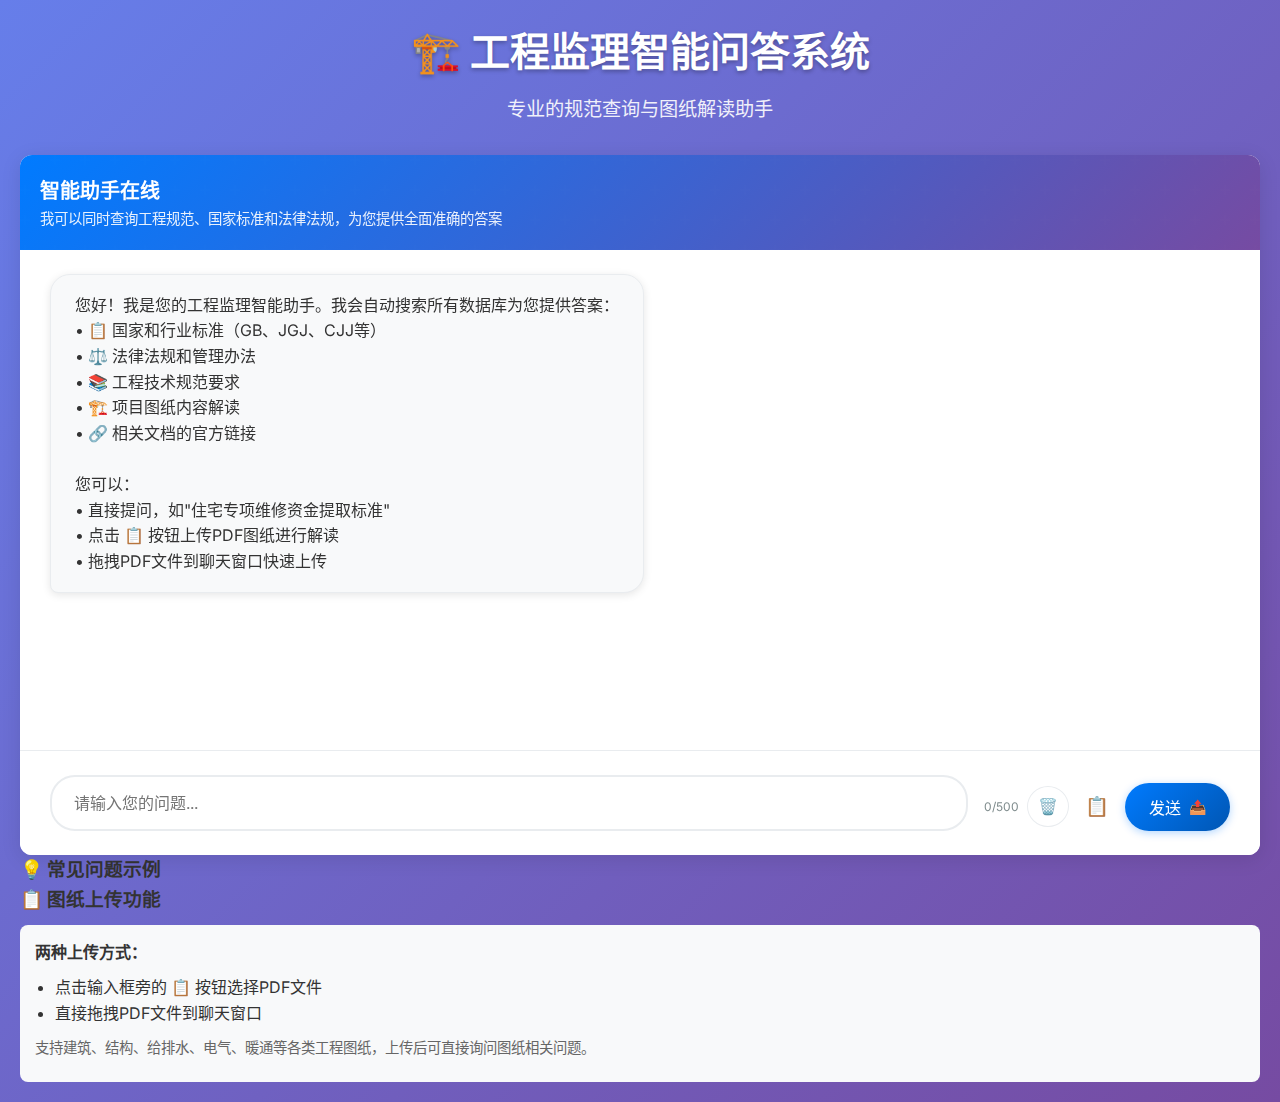
<file: static/index.html>
<!DOCTYPE html>
<html lang="zh-CN">
<head>
    <meta charset="UTF-8">
    <meta name="viewport" content="width=device-width, initial-scale=1.0">
    <title>工程监理智能问答系统</title>
    <link rel="stylesheet" href="/static/css/style.css">
    <link rel="preconnect" href="https://fonts.googleapis.com">
    <link rel="preconnect" href="https://fonts.gstatic.com" crossorigin>
    <link href="https://fonts.googleapis.com/css2?family=Inter:wght@300;400;500;600;700&display=swap" rel="stylesheet">
</head>
<body>
    <div class="container">
        <div class="header">
            <h1>🏗️ 工程监理智能问答系统</h1>
            <p>专业的规范查询与图纸解读助手</p>
        </div>
        
        <div class="chat-container">
            <div class="chat-header">
                <div>
                    <h3>智能助手在线</h3>
                    <p id="headerDescription">我可以同时查询工程规范、国家标准和法律法规，为您提供全面准确的答案</p>
                </div>
            </div>
            
            <div class="chat-messages" id="chatMessages">
                <div class="message assistant">
                    您好！我是您的工程监理智能助手。我会自动搜索所有数据库为您提供答案：<br>
                    • 📋 国家和行业标准（GB、JGJ、CJJ等）<br>
                    • ⚖️ 法律法规和管理办法<br>
                    • 📚 工程技术规范要求<br>
                    • 🏗️ 项目图纸内容解读<br>
                    • 🔗 相关文档的官方链接<br><br>
                    您可以：<br>
                    • 直接提问，如"住宅专项维修资金提取标准"<br>
                    • 点击 📋 按钮上传PDF图纸进行解读<br>
                    • 拖拽PDF文件到聊天窗口快速上传
                </div>
            </div>
            
            <div class="loading" id="loading">
                <div class="loading-spinner"></div>
                <span>正在查询相关规范和图纸...</span>
            </div>
            
            <div class="chat-input">
                <input type="text" id="messageInput" placeholder="请输入您的问题..." maxlength="500" />
                <input type="file" id="drawingFileInput" accept=".pdf" style="display: none;" />
                <div class="input-actions">
                    <span class="char-count" id="charCount">0/500</span>
                    <button onclick="clearInput()" id="clearButton" title="清空输入">🗑️</button>
                    <button onclick="triggerDrawingUpload()" id="uploadButton" title="上传图纸PDF">📋</button>
                    <button onclick="sendMessage()" id="sendButton">
                        <span class="send-text">发送</span>
                        <span class="send-icon">📤</span>
                    </button>
                </div>
            </div>
            
            <!-- 图纸上传信息面板 -->
            <div class="drawing-upload-panel" id="drawingUploadPanel" style="display: none;">
                <div class="upload-info">
                    <div class="file-info">
                        <span class="file-icon">📄</span>
                        <div class="file-details">
                            <div class="file-name" id="uploadFileName">文件名</div>
                            <div class="file-size" id="uploadFileSize">文件大小</div>
                        </div>
                    </div>
                    <div class="upload-form">
                        <input type="text" id="uploadProjectName" placeholder="项目名称（可选）" />
                        <select id="uploadDrawingType">
                            <option value="">图纸类型（可选）</option>
                            <option value="建筑">建筑图</option>
                            <option value="结构">结构图</option>
                            <option value="给排水">给排水图</option>
                            <option value="电气">电气图</option>
                            <option value="暖通">暖通图</option>
                            <option value="装修">装修图</option>
                            <option value="其他">其他</option>
                        </select>
                        <select id="uploadDrawingPhase">
                            <option value="">设计阶段（可选）</option>
                            <option value="方案设计">方案设计</option>
                            <option value="初步设计">初步设计</option>
                            <option value="施工图设计">施工图设计</option>
                            <option value="竣工图">竣工图</option>
                        </select>
                    </div>
                    <div class="upload-actions">
                        <button onclick="cancelDrawingUpload()" class="cancel-btn">取消</button>
                        <button onclick="confirmDrawingUpload()" class="confirm-btn">上传处理</button>
                    </div>
                </div>
            </div>
        </div>
        
        <div class="examples">
            <h3>💡 常见问题示例</h3>
            <div class="example-questions" id="exampleQuestions">
                <!-- 动态加载示例问题 -->
            </div>
        </div>

        <div class="examples">
            <h3>📋 图纸上传功能</h3>
            <div style="background: #f8f9fa; padding: 15px; border-radius: 8px; margin-top: 10px;">
                <p><strong>两种上传方式：</strong></p>
                <ul style="margin: 10px 0; padding-left: 20px;">
                    <li>点击输入框旁的 📋 按钮选择PDF文件</li>
                    <li>直接拖拽PDF文件到聊天窗口</li>
                </ul>
                <p style="margin: 8px 0; color: #666; font-size: 0.9em;">
                    支持建筑、结构、给排水、电气、暖通等各类工程图纸，上传后可直接询问图纸相关问题。
                </p>
            </div>
        </div>
        
        <!-- 返回顶部按钮 -->
        <button class="back-to-top" id="backToTop" onclick="scrollToTop()">↑</button>
    </div>

    <!-- 加载JavaScript -->
    <script src="/static/js/utils.js"></script>
    <script src="/static/js/chat.js"></script>
    <script src="/static/js/performance.js"></script>
    <script src="/static/js/drawing_upload.js"></script>
    <script src="/static/js/main.js"></script>
</body>
</html>
</file>
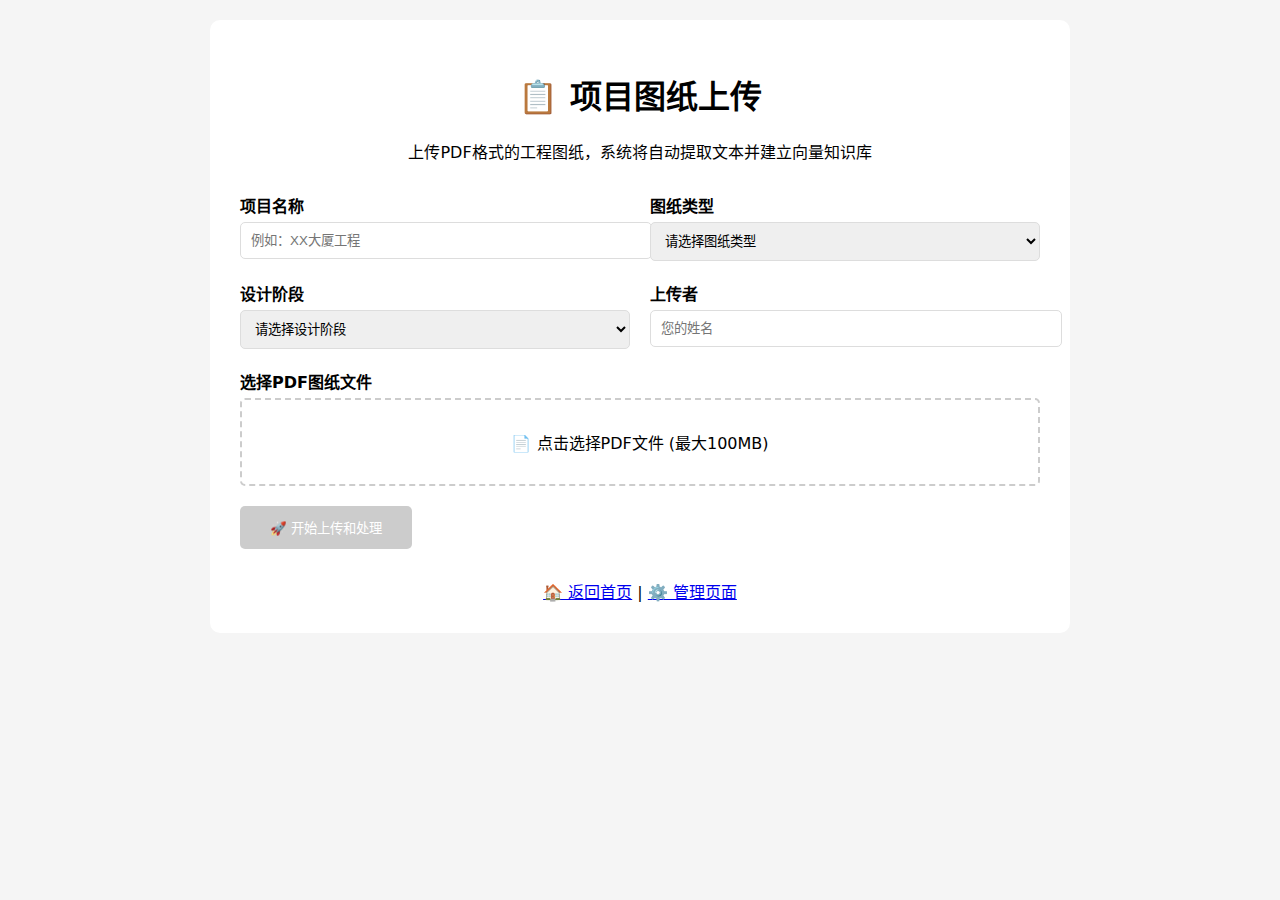
<file: static/drawing_upload.html>
<!DOCTYPE html>
<html lang="zh-CN">
<head>
    <meta charset="UTF-8">
    <meta name="viewport" content="width=device-width, initial-scale=1.0">
    <title>项目图纸上传</title>
    <style>
        body { font-family: system-ui, sans-serif; margin: 20px; background: #f5f5f5; }
        .container { max-width: 800px; margin: 0 auto; background: white; padding: 30px; border-radius: 10px; }
        .header { text-align: center; margin-bottom: 30px; }
        .form-group { margin-bottom: 20px; }
        label { display: block; margin-bottom: 5px; font-weight: bold; }
        input, select { width: 100%; padding: 10px; border: 1px solid #ddd; border-radius: 5px; }
        .file-upload { border: 2px dashed #ccc; padding: 30px; text-align: center; border-radius: 5px; }
        .upload-btn { background: #007bff; color: white; padding: 12px 30px; border: none; border-radius: 5px; cursor: pointer; }
        .upload-btn:disabled { background: #ccc; }
        .result { margin-top: 20px; padding: 15px; border-radius: 5px; }
        .success { background: #d4edda; border: 1px solid #c3e6cb; color: #155724; }
        .error { background: #f8d7da; border: 1px solid #f5c6cb; color: #721c24; }
        .hidden { display: none; }
    </style>
</head>
<body>
    <div class="container">
        <div class="header">
            <h1>📋 项目图纸上传</h1>
            <p>上传PDF格式的工程图纸，系统将自动提取文本并建立向量知识库</p>
        </div>

        <form id="uploadForm">
            <div style="display: grid; grid-template-columns: 1fr 1fr; gap: 20px;">
                <div class="form-group">
                    <label for="projectName">项目名称</label>
                    <input type="text" id="projectName" placeholder="例如：XX大厦工程">
                </div>
                <div class="form-group">
                    <label for="drawingType">图纸类型</label>
                    <select id="drawingType">
                        <option value="">请选择图纸类型</option>
                        <option value="建筑">建筑图</option>
                        <option value="结构">结构图</option>
                        <option value="给排水">给排水图</option>
                        <option value="电气">电气图</option>
                        <option value="暖通">暖通图</option>
                        <option value="装修">装修图</option>
                        <option value="其他">其他</option>
                    </select>
                </div>
            </div>

            <div style="display: grid; grid-template-columns: 1fr 1fr; gap: 20px;">
                <div class="form-group">
                    <label for="drawingPhase">设计阶段</label>
                    <select id="drawingPhase">
                        <option value="">请选择设计阶段</option>
                        <option value="方案设计">方案设计</option>
                        <option value="初步设计">初步设计</option>
                        <option value="施工图设计">施工图设计</option>
                        <option value="竣工图">竣工图</option>
                    </select>
                </div>
                <div class="form-group">
                    <label for="createdBy">上传者</label>
                    <input type="text" id="createdBy" placeholder="您的姓名">
                </div>
            </div>

            <div class="form-group">
                <label>选择PDF图纸文件</label>
                <div class="file-upload" onclick="document.getElementById('fileInput').click()">
                    <div id="uploadText">📄 点击选择PDF文件 (最大100MB)</div>
                    <input type="file" id="fileInput" accept=".pdf" style="display: none;">
                </div>
            </div>

            <button type="submit" class="upload-btn" id="uploadBtn" disabled>🚀 开始上传和处理</button>
        </form>

        <div id="progress" class="result hidden">
            <h3>⏳ 处理中...</h3>
            <p id="progressText">准备上传...</p>
        </div>

        <div id="result" class="hidden"></div>

        <div style="margin-top: 30px; text-align: center;">
            <a href="/">🏠 返回首页</a> | 
            <a href="/admin">⚙️ 管理页面</a>
        </div>
    </div>

    <script>
        let selectedFile = null;

        document.getElementById('fileInput').addEventListener('change', function(e) {
            const file = e.target.files[0];
            if (file) {
                if (file.type !== 'application/pdf') {
                    alert('请选择PDF格式的文件');
                    return;
                }
                if (file.size > 100 * 1024 * 1024) {
                    alert('文件大小不能超过100MB');
                    return;
                }
                selectedFile = file;
                document.getElementById('uploadText').innerHTML = 
                    `✅ 已选择: ${file.name} (${(file.size/1024/1024).toFixed(2)}MB)`;
                document.getElementById('uploadBtn').disabled = false;
            }
        });

        document.getElementById('uploadForm').addEventListener('submit', async function(e) {
            e.preventDefault();
            
            if (!selectedFile) {
                alert('请选择要上传的文件');
                return;
            }

            const formData = new FormData();
            formData.append('file', selectedFile);
            formData.append('project_name', document.getElementById('projectName').value);
            formData.append('drawing_type', document.getElementById('drawingType').value);
            formData.append('drawing_phase', document.getElementById('drawingPhase').value);
            formData.append('created_by', document.getElementById('createdBy').value);

            // 显示进度
            document.getElementById('progress').classList.remove('hidden');
            document.getElementById('result').classList.add('hidden');
            document.getElementById('uploadBtn').disabled = true;

            try {
                const response = await fetch('/upload-drawing', {
                    method: 'POST',
                    body: formData
                });

                const result = await response.json();
                document.getElementById('progress').classList.add('hidden');

                if (response.ok) {
                    document.getElementById('result').innerHTML = `
                        <div class="success">
                            <h3>✅ 图纸处理成功！</h3>
                            <p><strong>图纸ID:</strong> ${result.drawing_id}</p>
                            <p><strong>图纸名称:</strong> ${result.drawing_name}</p>
                            <p><strong>文件大小:</strong> ${result.file_size_mb} MB</p>
                            <p><strong>向量块数:</strong> ${result.vector_chunks_count}</p>
                            <p><strong>处理状态:</strong> ${result.process_status}</p>
                            <p><strong>存储链接:</strong> <a href="${result.minio_url}" target="_blank">查看文件</a></p>
                        </div>
                    `;
                    // 重置表单
                    document.getElementById('uploadForm').reset();
                    selectedFile = null;
                    document.getElementById('uploadText').innerHTML = '📄 点击选择PDF文件 (最大100MB)';
                } else {
                    document.getElementById('result').innerHTML = `
                        <div class="error">
                            <h3>❌ 处理失败</h3>
                            <p>${result.detail || '上传失败'}</p>
                        </div>
                    `;
                    document.getElementById('uploadBtn').disabled = false;
                }
            } catch (error) {
                document.getElementById('progress').classList.add('hidden');
                document.getElementById('result').innerHTML = `
                    <div class="error">
                        <h3>❌ 网络错误</h3>
                        <p>${error.message}</p>
                    </div>
                `;
                document.getElementById('uploadBtn').disabled = false;
            }

            document.getElementById('result').classList.remove('hidden');
        });
    </script>
</body>
</html>
</file>
<file: static/css/style.css>
/* CSS变量定义 */
:root {
    --primary-color: #007bff;
    --primary-hover: #0056b3;
    --secondary-color: #6c757d;
    --success-color: #28a745;
    --warning-color: #ffc107;
    --danger-color: #dc3545;
    --light-bg: #f8f9fa;
    --dark-bg: #2c3e50;
    --border-color: #e9ecef;
    --text-color: #333;
    --text-light: #7f8c8d;
    --shadow: 0 4px 20px rgba(0,0,0,0.1);
    --border-radius: 12px;
    --transition: all 0.3s cubic-bezier(0.4, 0, 0.2, 1);
    --font-family: 'Inter', -apple-system, BlinkMacSystemFont, 'Segoe UI', sans-serif;
}

/* 基础样式重置 */
* {
    margin: 0;
    padding: 0;
    box-sizing: border-box;
}

/* 滚动条美化 */
::-webkit-scrollbar {
    width: 8px;
}

::-webkit-scrollbar-track {
    background: #f1f1f1;
    border-radius: 4px;
}

::-webkit-scrollbar-thumb {
    background: var(--secondary-color);
    border-radius: 4px;
    transition: var(--transition);
}

::-webkit-scrollbar-thumb:hover {
    background: var(--primary-color);
}

/* 全局样式 */
body {
    font-family: var(--font-family);
    background: linear-gradient(135deg, #667eea 0%, #764ba2 100%);
    min-height: 100vh;
    line-height: 1.6;
    color: var(--text-color);
}

.container {
    max-width: 1400px;
    margin: 0 auto;
    padding: 20px;
    position: relative;
}

/* 头部样式 */
.header {
    text-align: center;
    margin-bottom: 30px;
    color: white;
}

.header h1 {
    font-size: clamp(2rem, 4vw, 2.5rem);
    font-weight: 700;
    margin-bottom: 10px;
    text-shadow: 0 2px 4px rgba(0,0,0,0.3);
}

.header p {
    font-size: clamp(1rem, 2vw, 1.2rem);
    opacity: 0.9;
    font-weight: 300;
}

/* 聊天容器 */
.chat-container {
    background: white;
    border-radius: var(--border-radius);
    box-shadow: var(--shadow);
    overflow: hidden;
    height: 75vh;
    min-height: 700px;
    max-height: 900px;
    display: flex;
    flex-direction: column;
    backdrop-filter: blur(10px);
}

/* 聊天头部 */
.chat-header {
    background: linear-gradient(135deg, var(--primary-color) 0%, #764ba2 100%);
    color: white;
    padding: 20px;
    display: flex;
    justify-content: space-between;
    align-items: center;
    position: relative;
}

.chat-header::before {
    content: '';
    position: absolute;
    top: 0;
    left: 0;
    right: 0;
    bottom: 0;
    background: url("data:image/svg+xml,%3Csvg width='60' height='60' viewBox='0 0 60 60' xmlns='http://www.w3.org/2000/svg'%3E%3Cg fill='none' fill-rule='evenodd'%3E%3Cg fill='%23ffffff' fill-opacity='0.05'%3E%3Cpath d='m36 34v-4h-2v4h-4v2h4v4h2v-4h4v-2h-4zm0-30V0h-2v4h-4v2h4v4h2V6h4V4h-4zM6 34v-4H4v4H0v2h4v4h2v-4h4v-2H6zM6 4V0H4v4H0v2h4v4h2V6h4V4H6z'/%3E%3C/g%3E%3C/g%3E%3C/svg%3E") repeat;
    opacity: 0.1;
    pointer-events: none;
}

.chat-header h3 {
    font-size: 1.25rem;
    font-weight: 600;
    position: relative;
    z-index: 1;
}

.chat-header p {
    font-size: 0.9rem;
    opacity: 0.9;
    font-weight: 300;
    position: relative;
    z-index: 1;
}



/* 聊天消息区域 */
.chat-messages {
    flex: 1;
    padding: 24px 30px;
    overflow-y: auto;
    display: flex;
    flex-direction: column;
    gap: 20px;
    scroll-behavior: smooth;
}

/* 消息样式 */
.message {
    max-width: 90%;
    padding: 18px 24px;
    border-radius: 20px;
    word-wrap: break-word;
    line-height: 1.6;
    position: relative;
    animation: slideIn 0.3s ease-out;
    box-shadow: 0 2px 8px rgba(0,0,0,0.1);
    font-size: 1rem;
}

@keyframes slideIn {
    from {
        opacity: 0;
        transform: translateY(10px);
    }
    to {
        opacity: 1;
        transform: translateY(0);
    }
}

.message.user {
    background: linear-gradient(135deg, var(--primary-color) 0%, #0056b3 100%);
    color: white;
    align-self: flex-end;
    margin-left: auto;
    border-bottom-right-radius: 8px;
}

.message.assistant {
    background: var(--light-bg);
    color: var(--text-color);
    align-self: flex-start;
    border: 1px solid var(--border-color);
    border-bottom-left-radius: 8px;
}

/* 来源和建议样式 */
.sources {
    margin-top: 12px;
    padding: 12px;
    background: #e7f3ff;
    border-radius: 8px;
    font-size: 0.9em;
    border-left: 3px solid var(--primary-color);
}

.source-item {
    margin: 6px 0;
    color: var(--primary-color);
    font-weight: 500;
    transition: var(--transition);
}

/* 参考来源折叠/展开样式 */
.sources-header {
    display: flex;
    align-items: center;
    justify-content: space-between;
    margin-bottom: 8px;
}

.source-count {
    color: #666;
    font-size: 0.8rem;
    font-weight: normal;
    margin-left: 8px;
}

.source-hidden {
    display: none;
    opacity: 0;
    transform: translateY(-10px);
}

.source-shown {
    display: block;
    opacity: 1;
    transform: translateY(0);
    animation: slideInSource 0.3s ease-out;
}

@keyframes slideInSource {
    from {
        opacity: 0;
        transform: translateY(-10px);
    }
    to {
        opacity: 1;
        transform: translateY(0);
    }
}

/* 参考来源展开/折叠按钮样式 */
.source-toggle-btn {
    display: flex;
    align-items: center;
    justify-content: center;
    gap: 6px;
    padding: 6px 12px;
    background: rgba(33, 150, 243, 0.1);
    color: var(--primary-color);
    border-radius: 6px;
    cursor: pointer;
    transition: var(--transition);
    margin-top: 8px;
    font-size: 0.8rem;
    font-weight: 500;
    user-select: none;
    border: 1px solid rgba(33, 150, 243, 0.2);
}

.source-toggle-btn:hover {
    background: rgba(33, 150, 243, 0.15);
    border-color: rgba(33, 150, 243, 0.3);
    transform: translateY(-1px);
}

.source-toggle-btn:active {
    transform: translateY(0);
}

.source-toggle-btn .toggle-icon {
    font-size: 10px;
    transition: transform 0.3s ease;
}

.source-toggle-btn.expanded .toggle-icon {
    transform: rotate(180deg);
}

.standards-section {
    margin-top: 15px;
    padding: 15px;
    background: #f0f8ff;
    border-radius: 8px;
    border-left: 4px solid var(--primary-color);
}

.standard-item {
    margin: 10px 0;
    padding: 12px;
    background: white;
    border-radius: 8px;
    border: 1px solid #e3f2fd;
    transition: var(--transition);
}

.standard-item:hover {
    box-shadow: 0 2px 8px rgba(0,123,255,0.15);
    transform: translateY(-1px);
}

.standard-link {
    color: var(--primary-color);
    text-decoration: none;
    font-weight: 500;
    transition: var(--transition);
}

.standard-link:hover {
    text-decoration: underline;
    color: var(--primary-hover);
}

.suggestions {
    margin-top: 12px;
    padding: 12px;
    background: #fff3cd;
    border-radius: 8px;
    font-size: 0.9em;
    border-left: 3px solid var(--warning-color);
}

/* 加载动画 */
.loading {
    display: none;
    align-items: center;
    gap: 10px;
    color: var(--secondary-color);
    font-style: italic;
    padding: 20px;
    justify-content: center;
}

.loading-spinner {
    width: 20px;
    height: 20px;
    border: 2px solid var(--border-color);
    border-top: 2px solid var(--primary-color);
    border-radius: 50%;
    animation: spin 1s linear infinite;
}

@keyframes spin {
    0% { transform: rotate(0deg); }
    100% { transform: rotate(360deg); }
}

/* 输入区域 */
.chat-input {
    display: flex;
    padding: 24px 30px;
    border-top: 1px solid var(--border-color);
    gap: 16px;
    align-items: flex-end;
    background: white;
}

.chat-input input {
    flex: 1;
    padding: 16px 22px;
    border: 2px solid var(--border-color);
    border-radius: 25px;
    outline: none;
    font-size: 16px;
    font-family: var(--font-family);
    transition: var(--transition);
    resize: none;
    min-height: 50px;
    /* 防止iOS Safari的缩放问题 */
    -webkit-appearance: none;
    appearance: none;
    /* 防止iOS Safari的自动缩放 */
    -webkit-text-size-adjust: 100%;
}

.chat-input input:focus {
    border-color: var(--primary-color);
    box-shadow: 0 0 0 3px rgba(0,123,255,0.1);
}

.input-actions {
    display: flex;
    align-items: center;
    gap: 8px;
}

.char-count {
    font-size: 12px;
    color: var(--text-light);
    white-space: nowrap;
}

#clearButton {
    padding: 10px;
    background: transparent;
    border: 1px solid var(--border-color);
    border-radius: 50%;
    cursor: pointer;
    transition: var(--transition);
    font-size: 16px;
}

#clearButton:hover {
    background: var(--light-bg);
    border-color: var(--secondary-color);
}

#sendButton {
    padding: 12px 24px;
    background: linear-gradient(135deg, var(--primary-color) 0%, var(--primary-hover) 100%);
    color: white;
    border: none;
    border-radius: 25px;
    cursor: pointer;
    font-size: 16px;
    font-weight: 500;
    transition: var(--transition);
    display: flex;
    align-items: center;
    gap: 8px;
    box-shadow: 0 2px 8px rgba(0,123,255,0.3);
}

#sendButton:hover {
    transform: translateY(-1px);
    box-shadow: 0 4px 12px rgba(0,123,255,0.4);
}

#sendButton:disabled {
    background: var(--secondary-color);
    cursor: not-allowed;
    transform: none;
    box-shadow: none;
}

.send-icon {
    font-size: 14px;
}



/* 返回顶部按钮 */
.back-to-top {
    position: fixed;
    bottom: 30px;
    right: 30px;
    width: 50px;
    height: 50px;
    background: var(--primary-color);
    color: white;
    border: none;
    border-radius: 50%;
    font-size: 20px;
    cursor: pointer;
    box-shadow: var(--shadow);
    transition: var(--transition);
    opacity: 0;
    visibility: hidden;
    z-index: 1000;
}

.back-to-top.show {
    opacity: 1;
    visibility: visible;
}

.back-to-top:hover {
    background: var(--primary-hover);
    transform: translateY(-2px);
}

/* 响应式设计 */
@media (max-width: 768px) {
    body {
        /* 防止iOS过度滚动 */
        -webkit-overflow-scrolling: touch;
        /* 防止拉动刷新 */
        overscroll-behavior-y: contain;
    }
    
    .container {
        padding: 10px;
        max-width: 100%;
    }
    
    .chat-container {
        height: 85vh;
        min-height: 650px;
        max-height: 90vh;
    }
    
    .chat-messages {
        padding: 16px 20px;
        gap: 16px;
        /* 给底部输入框留出更多空间 */
        padding-bottom: 120px;
    }
    
    .chat-header {
        flex-direction: column;
        gap: 10px;
        text-align: center;
        padding: 16px;
    }
    
    .message {
        max-width: 95%;
        padding: 16px 20px;
        font-size: 1rem;
        line-height: 1.6;
    }
    
    /* 修复移动端输入框问题 */
    .chat-input {
        position: fixed;
        bottom: 0;
        left: 0;
        right: 0;
        background: white;
        border-top: 2px solid var(--border-color);
        padding: 16px 20px;
        /* 为iPhone等设备的安全区域留出空间 */
        padding-bottom: calc(16px + env(safe-area-inset-bottom));
        padding-right: calc(20px + env(safe-area-inset-right));
        padding-left: calc(20px + env(safe-area-inset-left));
        gap: 12px;
        box-shadow: 0 -4px 20px rgba(0,0,0,0.1);
        z-index: 1000;
        display: flex;
        flex-direction: row;
        align-items: center;
    }
    
    .chat-input input {
        flex: 1;
        padding: 14px 18px;
        font-size: 16px;
        min-height: 44px;
        border-radius: 22px;
        /* 防止iOS缩放 */
        -webkit-appearance: none;
        appearance: none;
        /* 确保输入框不会被挤得太小 */
        min-width: 0;
        max-width: calc(100vw - 180px);
    }
    
    .input-actions {
        display: flex;
        align-items: center;
        gap: 8px;
        flex-shrink: 0;
        /* 确保按钮组不会被挤压 */
        min-width: fit-content;
    }
    
    .char-count {
        display: none; /* 在移动端隐藏字符计数 */
    }
    
    #clearButton,
    #uploadButton {
        padding: 12px;
        font-size: 18px;
        min-width: 44px;
        min-height: 44px;
        border-radius: 22px;
        /* 改善触摸体验 */
        -webkit-tap-highlight-color: rgba(0,0,0,0.1);
        touch-action: manipulation;
    }
    
    #sendButton {
        padding: 12px 18px;
        font-size: 16px;
        min-height: 44px;
        min-width: 44px;
        border-radius: 22px;
        white-space: nowrap;
        flex-shrink: 0;
        /* 改善触摸体验 */
        -webkit-tap-highlight-color: rgba(0,0,0,0.1);
        touch-action: manipulation;
    }
    
    .send-text {
        display: none; /* 在移动端只显示图标 */
    }
    
    .send-icon {
        font-size: 18px;
    }
    

    
    /* 图纸上传面板移动端适配 */
    .drawing-upload-panel {
        position: fixed;
        bottom: 80px; /* 在输入框上方 */
        left: 10px;
        right: 10px;
        z-index: 999;
        max-height: 50vh;
        overflow-y: auto;
    }
}

/* 打印样式 */
@media print {
    .chat-input,
    .back-to-top {
        display: none;
    }
    
    .chat-container {
        height: auto;
        box-shadow: none;
    }
    
    body {
        background: white;
    }
}

/* 高对比度模式支持 */
@media (prefers-contrast: high) {
    :root {
        --primary-color: #0056b3;
        --border-color: #333;
        --text-color: #000;
    }
}

/* 减少动画效果（用户偏好） */
@media (prefers-reduced-motion: reduce) {
    * {
        animation-duration: 0.01ms !important;
        animation-iteration-count: 1 !important;
        transition-duration: 0.01ms !important;
    }
}

/* 错误消息样式 */
.error-message {
    background: #fee;
    color: #c33;
    padding: 12px;
    border-radius: 8px;
    border-left: 3px solid #dc3545;
    margin: 10px 0;
    animation: slideIn 0.3s ease-out;
}

/* 通知样式 */
.notification {
    position: fixed;
    top: 20px;
    right: 20px;
    background: white;
    border-radius: 8px;
    box-shadow: 0 4px 20px rgba(0,0,0,0.15);
    padding: 16px;
    max-width: 400px;
    z-index: 10000;
    display: flex;
    align-items: center;
    gap: 12px;
    border-left: 4px solid var(--primary-color);
}

.notification-error {
    border-left-color: var(--danger-color);
}

.notification-success {
    border-left-color: var(--success-color);
}

.notification-warning {
    border-left-color: var(--warning-color);
}

.notification-icon {
    font-size: 20px;
    flex-shrink: 0;
}

.notification-message {
    flex: 1;
    font-size: 14px;
    line-height: 1.4;
}

.notification-close {
    background: none;
    border: none;
    font-size: 18px;
    cursor: pointer;
    color: var(--text-light);
    padding: 0;
    width: 24px;
    height: 24px;
    border-radius: 50%;
    display: flex;
    align-items: center;
    justify-content: center;
    transition: var(--transition);
}

.notification-close:hover {
    background: var(--light-bg);
    color: var(--text-color);
}

/* 初始化错误页面样式 */
.initialization-error {
    display: flex;
    align-items: center;
    justify-content: center;
    min-height: 100vh;
    background: var(--light-bg);
    padding: 20px;
}

.error-content {
    background: white;
    border-radius: var(--border-radius);
    padding: 40px;
    max-width: 500px;
    text-align: center;
    box-shadow: var(--shadow);
}

.error-content h2 {
    color: var(--danger-color);
    margin-bottom: 20px;
}

.error-content ul {
    text-align: left;
    margin: 20px 0;
    padding-left: 20px;
}

.retry-button {
    background: var(--primary-color);
    color: white;
    border: none;
    padding: 12px 24px;
    border-radius: 8px;
    cursor: pointer;
    font-size: 16px;
    transition: var(--transition);
    margin-top: 20px;
}

.retry-button:hover {
    background: var(--primary-hover);
}

/* 快捷键模态框样式 */
.shortcuts-modal {
    position: fixed;
    top: 0;
    left: 0;
    right: 0;
    bottom: 0;
    background: rgba(0,0,0,0.5);
    display: flex;
    align-items: center;
    justify-content: center;
    z-index: 10000;
    padding: 20px;
}

.modal-content {
    background: white;
    border-radius: var(--border-radius);
    padding: 30px;
    max-width: 400px;
    width: 100%;
    box-shadow: var(--shadow);
}

.modal-content h3 {
    text-align: center;
    margin-bottom: 20px;
    color: var(--text-color);
}

.shortcuts-list {
    margin-bottom: 20px;
}

.shortcut-item {
    display: flex;
    justify-content: space-between;
    align-items: center;
    padding: 10px 0;
    border-bottom: 1px solid var(--border-color);
}

.shortcut-item:last-child {
    border-bottom: none;
}

.shortcut-item kbd {
    background: var(--light-bg);
    border: 1px solid var(--border-color);
    border-radius: 4px;
    padding: 4px 8px;
    font-family: monospace;
    font-size: 12px;
    color: var(--text-color);
}

.modal-close {
    width: 100%;
    padding: 12px;
    background: var(--primary-color);
    color: white;
    border: none;
    border-radius: 8px;
    cursor: pointer;
    font-size: 16px;
    transition: var(--transition);
}

.modal-close:hover {
    background: var(--primary-hover);
}

/* 更小屏幕的额外适配 */
@media (max-width: 480px) {
    .container {
        padding: 5px;
    }
    
    .chat-container {
        height: 90vh;
        min-height: 600px;
    }
    
    .chat-messages {
        padding: 12px 15px;
        padding-bottom: 100px;
    }
    
    .message {
        padding: 12px 16px;
        font-size: 0.95rem;
    }
    
    .chat-input {
        padding: 12px 15px;
        padding-bottom: calc(12px + env(safe-area-inset-bottom));
        padding-right: calc(15px + env(safe-area-inset-right));
        padding-left: calc(15px + env(safe-area-inset-left));
        gap: 8px;
    }
    
    .chat-input input {
        padding: 12px 16px;
        font-size: 16px;
        min-height: 40px;
        /* 确保输入框不会被挤得太小 */
        min-width: 0;
        max-width: calc(100vw - 160px);
    }
    
    #clearButton,
    #uploadButton {
        padding: 10px;
        min-width: 40px;
        min-height: 40px;
        font-size: 16px;
    }
    
    #sendButton {
        padding: 10px 14px;
        min-height: 40px;
        min-width: 40px;
        font-size: 14px;
        flex-shrink: 0;
    }
    

}

/* 横屏模式适配 */
@media (max-width: 768px) and (orientation: landscape) {
    .chat-container {
        height: 80vh;
        min-height: 400px;
    }
    
    .chat-messages {
        padding-bottom: 90px;
    }
    

}

/* 移动端视图特殊样式 */
.mobile-view .chat-header {
    padding: 12px;
}

.mobile-view .chat-input {
    padding: 12px;
    position: fixed;
    bottom: 0;
    left: 0;
    right: 0;
    z-index: 1000;
}



/* 键盘弹出时的优化 */
@media (max-width: 768px) {
    /* 当键盘弹出时，视口高度会变小，我们需要调整容器高度 */
    .chat-container {
        height: 100vh;
        height: 100dvh; /* 动态视口高度，支持的浏览器会使用这个 */
    }
    
    /* 优化输入框在键盘弹出时的表现 */
    .chat-input input:focus {
        /* 当输入框获得焦点时，确保它可见 */
        scroll-margin-bottom: 20px;
    }
}

/* 专门针对iOS的优化 */
@supports (-webkit-appearance: none) {
    @media (max-width: 768px) {
        .chat-input {
            /* iOS上的额外优化 */
            -webkit-backdrop-filter: blur(10px);
            backdrop-filter: blur(10px);
        }
        
        .chat-input input {
            /* 防止iOS上的输入框被遮挡 */
            -webkit-user-select: text;
            user-select: text;
        }
    }
}

/* 额外的按钮遮挡防护 */
@media (max-width: 768px) {
    /* 确保发送按钮永远不会被遮挡 */
    .chat-input {
        padding-right: max(20px, env(safe-area-inset-right, 0px) + 8px) !important;
    }
    
    #sendButton {
        margin-right: 4px;
    }
}

@media (max-width: 480px) {
    .chat-input {
        padding-right: max(15px, env(safe-area-inset-right, 0px) + 8px) !important;
    }
    
    #sendButton {
        margin-right: 2px;
    }
}

/* 高亮样式 */
.highlight {
    background: yellow;
    padding: 2px 4px;
    border-radius: 2px;
}

/* 图纸上传面板样式 */
.drawing-upload-panel {
    background: #f8f9fa;
    border: 1px solid var(--border-color);
    border-radius: var(--border-radius);
    margin-top: 10px;
    padding: 16px;
    animation: slideDown 0.3s ease-out;
}

@keyframes slideDown {
    from {
        opacity: 0;
        transform: translateY(-10px);
    }
    to {
        opacity: 1;
        transform: translateY(0);
    }
}

.upload-info {
    display: flex;
    flex-direction: column;
    gap: 12px;
}

.file-info {
    display: flex;
    align-items: center;
    gap: 12px;
    padding: 12px;
    background: white;
    border-radius: 8px;
    border: 1px solid #e9ecef;
}

.file-icon {
    font-size: 2rem;
    color: var(--primary-color);
}

.file-details {
    flex: 1;
}

.file-name {
    font-weight: 600;
    color: var(--text-color);
    margin-bottom: 4px;
}

.file-size {
    font-size: 0.875rem;
    color: var(--text-light);
}

.upload-form {
    display: grid;
    grid-template-columns: repeat(auto-fit, minmax(150px, 1fr));
    gap: 10px;
}

.upload-form input,
.upload-form select {
    padding: 8px 12px;
    border: 1px solid #ddd;
    border-radius: 6px;
    font-size: 0.875rem;
    transition: var(--transition);
}

.upload-form input:focus,
.upload-form select:focus {
    outline: none;
    border-color: var(--primary-color);
    box-shadow: 0 0 0 2px rgba(0, 123, 255, 0.25);
}

.upload-actions {
    display: flex;
    gap: 10px;
    justify-content: flex-end;
}

.cancel-btn,
.confirm-btn {
    padding: 8px 16px;
    border: none;
    border-radius: 6px;
    font-size: 0.875rem;
    font-weight: 500;
    cursor: pointer;
    transition: var(--transition);
}

.cancel-btn {
    background: #6c757d;
    color: white;
}

.cancel-btn:hover {
    background: #5a6268;
}

.confirm-btn {
    background: var(--primary-color);
    color: white;
}

.confirm-btn:hover {
    background: var(--primary-hover);
}

.confirm-btn:disabled {
    background: #ccc;
    cursor: not-allowed;
}

/* 上传按钮样式 */
#uploadButton {
    background: transparent;
    border: none;
    color: var(--primary-color);
    font-size: 1.2rem;
    cursor: pointer;
    padding: 8px;
    border-radius: 6px;
    transition: var(--transition);
}

#uploadButton:hover {
    background: rgba(0, 123, 255, 0.1);
    transform: scale(1.1);
}

/* 上传进度消息样式 */
.upload-progress-message {
    background: #fff3cd;
    border: 1px solid #ffeaa7;
    border-radius: 8px;
    padding: 12px;
    margin: 8px 0;
    color: #856404;
}

.upload-success-message {
    background: #d4edda;
    border: 1px solid #c3e6cb;
    border-radius: 8px;
    padding: 12px;
    margin: 8px 0;
    color: #155724;
}

.upload-error-message {
    background: #f8d7da;
    border: 1px solid #f5c6cb;
    border-radius: 8px;
    padding: 12px;
    margin: 8px 0;
    color: #721c24;
}

.upload-duplicate-message {
    background: #fff3cd;
    border: 1px solid #ffeaa7;
    border-radius: 8px;
    padding: 12px;
    margin: 8px 0;
    color: #856404;
}

/* 响应式设计 */
@media (max-width: 768px) {
    .upload-form {
        grid-template-columns: 1fr;
    }
    
    .upload-actions {
        flex-direction: column;
    }
    
    .file-info {
        flex-direction: column;
        text-align: center;
        gap: 8px;
    }
}

/* Markdown渲染样式 */
.message h1, .message h2, .message h3, .message h4, .message h5, .message h6 {
    margin: 16px 0 12px 0;
    font-weight: 600;
    line-height: 1.3;
    color: var(--text-color);
}

.message h1 {
    font-size: 1.5rem;
    border-bottom: 2px solid var(--border-color);
    padding-bottom: 8px;
}

.message h2 {
    font-size: 1.3rem;
    border-bottom: 1px solid var(--border-color);
    padding-bottom: 6px;
}

.message h3 {
    font-size: 1.2rem;
    color: var(--primary-color);
}

.message h4 {
    font-size: 1.1rem;
}

.message h5, .message h6 {
    font-size: 1rem;
}

/* Markdown列表样式 */
.message ul, .message ol {
    margin: 12px 0;
    padding-left: 24px;
}

.message ul li, .message ol li {
    margin: 6px 0;
    line-height: 1.5;
}

.message ul {
    list-style-type: disc;
}

.message ol {
    list-style-type: decimal;
}

.message ul ul, .message ol ol, .message ul ol, .message ol ul {
    margin: 4px 0;
}

/* Markdown表格样式 */
.markdown-table {
    width: 100%;
    border-collapse: collapse;
    margin: 16px 0;
    font-size: 0.9rem;
    background: white;
    border-radius: 8px;
    overflow: hidden;
    box-shadow: 0 2px 8px rgba(0, 0, 0, 0.1);
}

.markdown-table th,
.markdown-table td {
    padding: 12px 16px;
    text-align: left;
    border-bottom: 1px solid #e9ecef;
}

.markdown-table th {
    background: var(--primary-color);
    color: white;
    font-weight: 600;
    text-transform: uppercase;
    font-size: 0.8rem;
    letter-spacing: 0.5px;
}

.markdown-table tr:hover {
    background: #f8f9fa;
}

.markdown-table tr:last-child td {
    border-bottom: none;
}

/* Markdown代码样式 */
.message code {
    background: #f8f9fa;
    padding: 2px 6px;
    border-radius: 4px;
    font-family: 'Consolas', 'Monaco', 'Courier New', monospace;
    font-size: 0.9em;
    color: #e83e8c;
    border: 1px solid #e9ecef;
}

.markdown-code {
    background: #f8f9fa;
    border: 1px solid #e9ecef;
    border-radius: 8px;
    padding: 16px;
    margin: 12px 0;
    overflow-x: auto;
    font-family: 'Consolas', 'Monaco', 'Courier New', monospace;
    font-size: 0.9rem;
    line-height: 1.4;
}

.markdown-code code {
    background: none;
    padding: 0;
    border: none;
    color: #333;
}

/* Markdown引用样式 */
.message blockquote {
    margin: 16px 0;
    padding: 12px 20px;
    border-left: 4px solid var(--primary-color);
    background: #f8f9fa;
    border-radius: 0 8px 8px 0;
    font-style: italic;
    color: #666;
}

.message blockquote p {
    margin: 0;
}

/* Markdown分割线样式 */
.message hr {
    margin: 24px 0;
    border: none;
    height: 2px;
    background: linear-gradient(to right, transparent, var(--border-color), transparent);
}

/* Markdown链接样式增强 */
.message a {
    color: var(--primary-color);
    text-decoration: none;
    border-bottom: 1px solid transparent;
    transition: var(--transition);
}

.message a:hover {
    border-bottom-color: var(--primary-color);
    background: rgba(0, 123, 255, 0.1);
    padding: 2px 4px;
    border-radius: 4px;
}

/* Markdown强调样式 */
.message em {
    font-style: italic;
    color: #666;
}

.message strong {
    font-weight: 600;
    color: var(--text-color);
}

/* 响应式表格 */
@media (max-width: 768px) {
    .markdown-table {
        font-size: 0.8rem;
    }
    
    .markdown-table th,
    .markdown-table td {
        padding: 8px 12px;
    }
    
    .markdown-code {
        padding: 12px;
        font-size: 0.8rem;
    }
}
</file>
